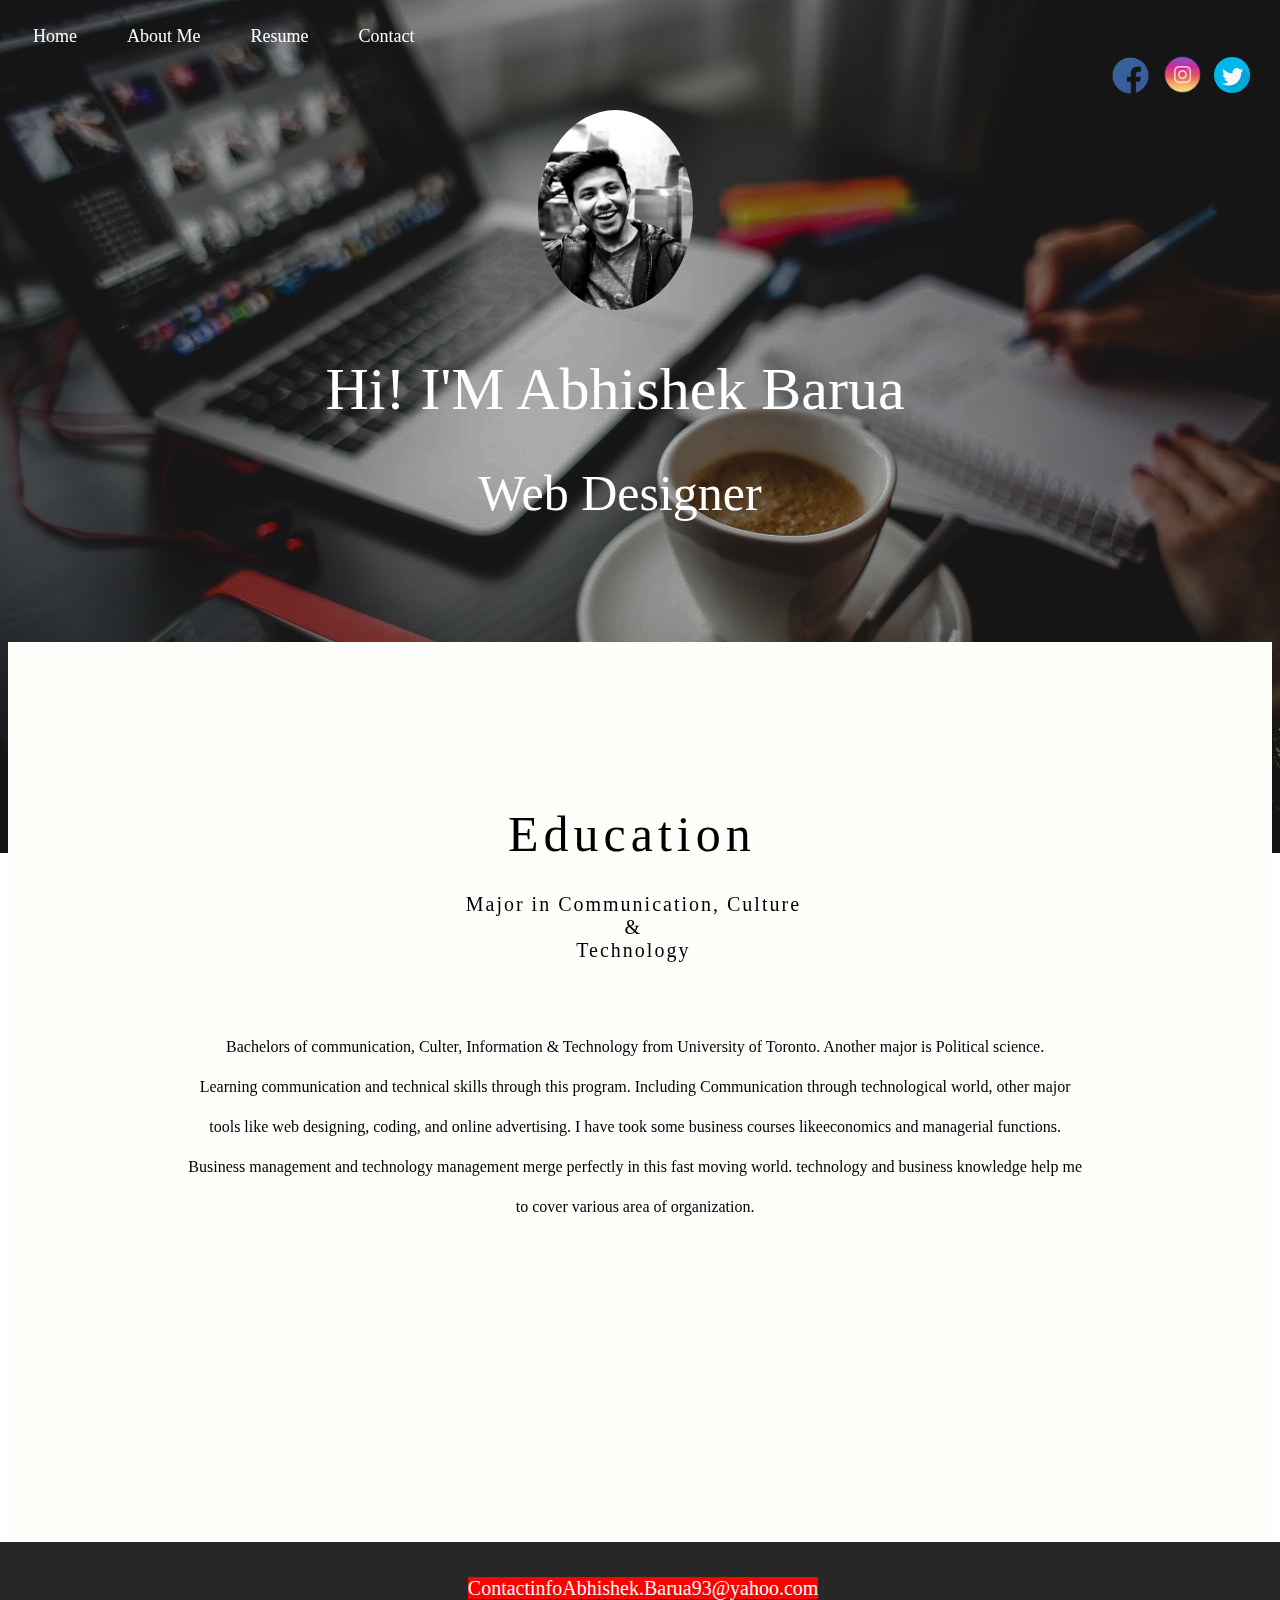
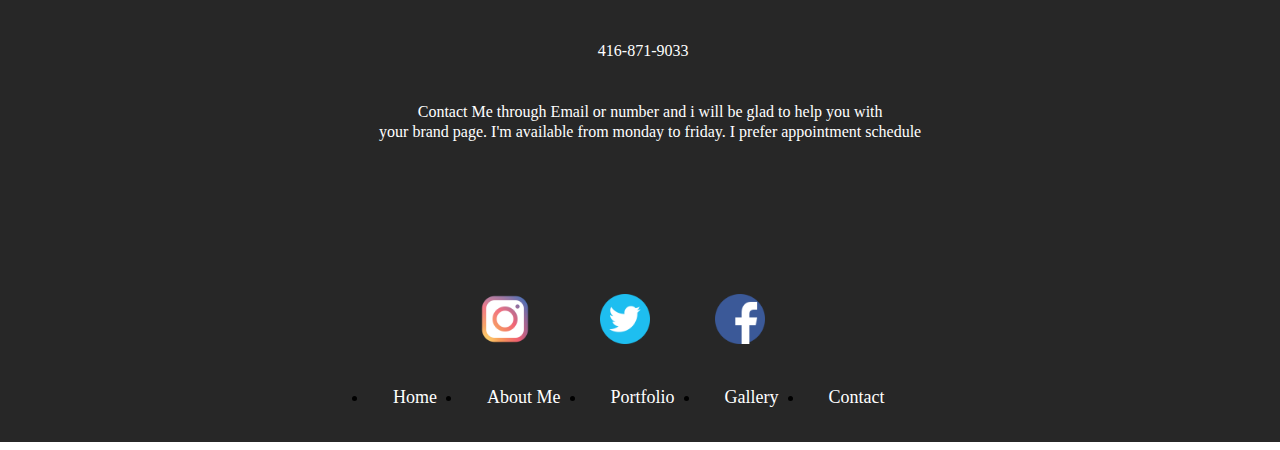
<file: index.html>
<!DOCTYPE html>
<html>
<head>
<title>Abhishek Barua</title>
</head>
<link rel="stylesheet" type="text/css" href="css/main.css">
</head>
<body>

  <ul>
        <li><a href="#index.html">Home</a></li>
        <li><a href="html/about.html">About Me</a></li>
        <li><a href="html/Resume.html">Resume</a></li>
        <li><a href="html/Contact.html">Contact</a></li>
    </ul>
<div>
<header>
  <img src="images/me2.jpg" alt="me"  class="fa fa-me">
  <h1>Hi! I'M Abhishek Barua</h1>
  <h2> Web Designer</h2>
</header>
</div>


<a href="https://twitter.com/AbhishekBarua93">
  <img src="images/t.png" alt="Twitter" width="36" height="36">
</a>
<a>
  <a href="https://www.instagram.com/abhishek.barua93/">
    <img src="images/i.png" alt="instagram" width="70" height="70" class="fa fa-Instagram">
</a>
  <img src="images/f.png" alt="Facebook" width="37" height="37" class="fa fa-Facebook" >
</a>
<head>
<body>

  <main class="wrapper">
  <section class="section parallax bg1">
    <h4>Education</h4>

  <h5> Major in Communication, Culture <br>&<br> Technology</h5>

  <p1> Bachelors of communication, Culter, Information & Technology from University of Toronto. Another major is Political science. <br>
    Learning communication and technical skills through this program. Including Communication through technological world, other major <br>
    tools like web designing, coding, and online advertising. I have took some business courses likeeconomics and managerial functions.<br>
    Business management and technology management merge perfectly in this fast moving world. technology and business knowledge help me <br>
    to cover various area of organization.
  </p1>


  </section>
  <section class="section static">

  </section>
</section>
<section class="section parallax bg2">
  <div id="service">
  <h6>Services</h6>
</div>
<p2 class="headingw">Writing & Brand Development</p2>


<p3> To make good looking website good. I can translate content to awesome website.<br>
makes your profile professional and portray you as an expert in your website. <br>
Also i can make your stress less by generating more traffic and focus on your<br>
target audience. People who wants to create their own brand, i help them in making <br>
their unique brand. Furthermore, i make logos and handle their social media brand too.</p>


</section>
<section class="section static1">

</section>

  <section class="section parallax bg3">
    <div id="skill">
    <p14>Skills & Experience</p14>
  </div>

<p18 id="ex">
  Skills: I took some design courses that help me in web designing. I can do illustration<br>
    designing. Photoshop at intermediate level and web designing including html and css.<br>
  Experience: I had worked with some of designing group that made me learned about basic designing.<br>
Also worked as a social media marketer in a restaurant that gave me idea about importance of web designing<br>
and branding.  </p18>

</section>
  <section class="section static3">

  </section>
</main>
  <div class="footer-main-div">
<div id="whatever">
    <p8 class="email">ContactinfoAbhishek.Barua93@yahoo.com</p8><br>
    <!-- <p8 class="no">416-871-9033</p8> -->
    <div id="push">
    <p9 class="no">416-871-9033</p9>
    <div id= "fp">
      <p12> Contact Me through Email or number and i will be glad to help you with <br>
      your brand page. I'm available from monday to friday. I prefer appointment schedule</P12>
  </div>
  </div>
  <img src="images/social/fb.png" width="50" height="50" class="footer-facebook">
  <img src="images/social/twi.png" width="50" height="50" class="footer-twitter">
  <img src="images/social/insta.png" width="50" height="50" class="footer-insta">





<nav class="ul">
      <li><a href="#index.html" class="bottom-nav">Home</a></li>
      <li><a href="html/about.html" class="bottom-nav">About Me</a></li>
      <li><a href="#Portfolio" class="bottom-nav">Portfolio</a></li>
      <li><a href="#Gallery" class="bottom-nav">Gallery</a></li>
      <li><a href="html/Contact.html" class="bottom-nav">Contact</a></li>
  </nav>
</div>

</body>
</html>
</file>
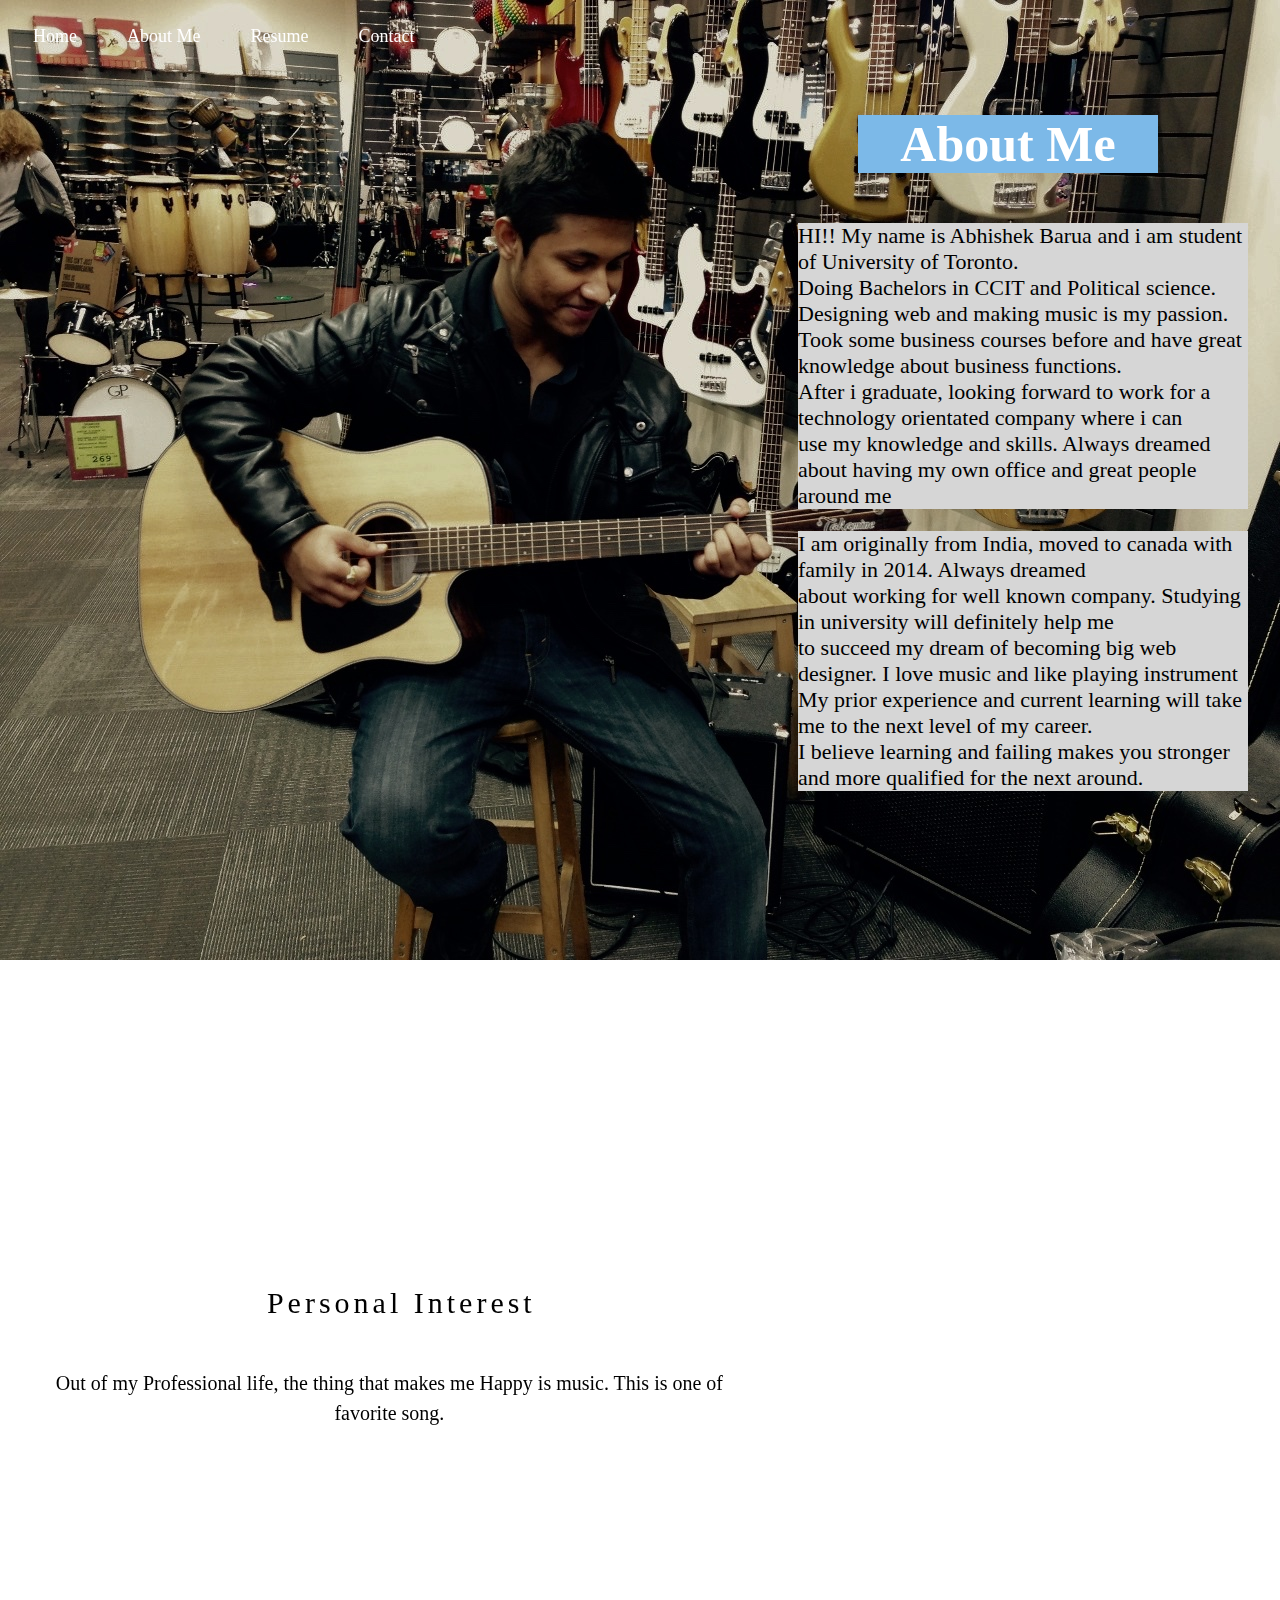
<file: html/About.html>
<!DOCTYPE html>
<html>
<head>
<title>Abhishek Barua</title>
</head>
<link rel="stylesheet" type="text/css" href="../css/main.css">
</head>
<body>
<body class="About">

  <ul>
  <li><a class="active" href="../index.html">Home</a></li>
  <li><a href="About.html">About Me</a></li>
  <li><a href="Resume.html">Resume</a></li>
  <li><a href="contact.html">Contact</a></li>
</ul>
<header>
<h3>About Me</h3>
<p> HI!! My name is Abhishek Barua and i am student of University of Toronto.<br>
 Doing Bachelors in CCIT and Political science. Designing web and making music is my passion.<br>
Took some business courses before and have great knowledge about business functions. <br>
After i graduate, looking forward to work for a technology orientated company where i can <br>
use my knowledge and skills. Always dreamed about having my own office and great people around me<br>
</p>

<p> I am originally from India, moved to canada with family in 2014. Always dreamed <br>
about working for well known company. Studying in university will definitely help me <br>
to succeed my dream of becoming big web designer. I love music and like playing instrument<br>
My prior experience and current learning will take me to the next level of my career. <br>
I believe learning and failing makes you stronger and more qualified for the next around.</p>
<head>
<body>
  <main class="wrapper">
  <section class="section parallax bg4">
    <p5 class="personalinterest">Personal Interest</p5>
    <p6> Out of my Professional life, the thing that makes me Happy is music. This is one of <br>
      favorite song.</p6>
      <iframe width="540" height="315" margin-top="170" src="https://www.youtube.com/embed/ChijM6EIWF0" frameborder="0" encrypted-media" allowfullscreen></iframe>
  </section>
</body>
  </html>
</file>
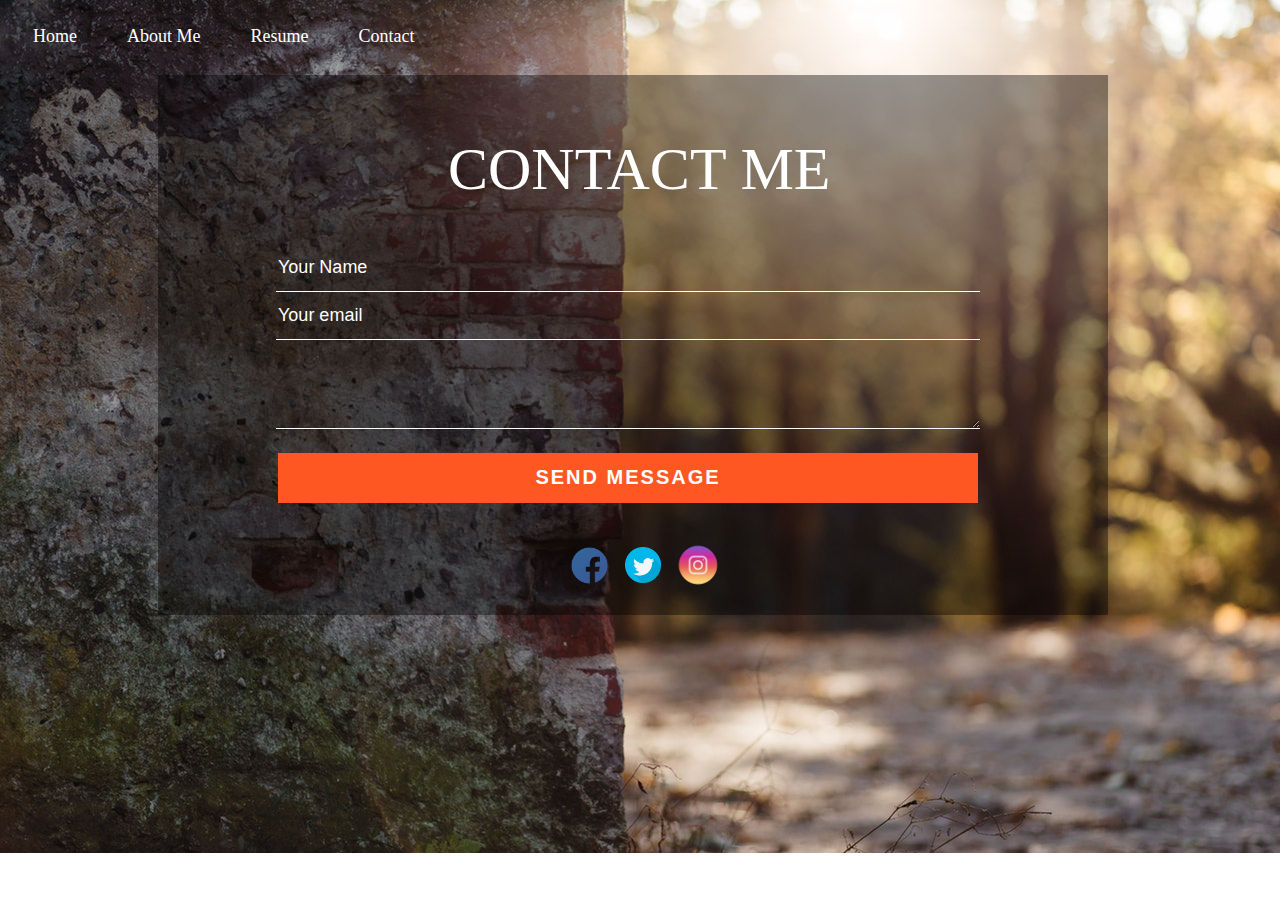
<file: html/Contact.html>
<!DOCTYPE html>
<html>
<head>
<title>Abhishek Barua</title>
</head>
<link rel="stylesheet" type="text/css" href="../css/main.css">
</head>
<body>
<body class="contact">


    <ul>
        <li><a class="active" href="../index.html">Home</a></li>
        <li><a href="About.html">About Me</a></li>
        <li><a href="Resume.html">Resume</a></li>
        <li><a href="#Contact">Contact</a></li>
    </ul>

<!-- <div class="contact-title"> -->

    <h1 class="content-title"> Contact Me</h1>
<div class="container">
<div class="contact-form">

    <form id="contact-form" method="post" action="">
        <input name="name" type="text" class="form-control" placeholder="Your Name" required>

        <input name="email" type="email" class="form-control" placeholder="Your email" required>

        <textarea name="message" type="text" class="form-control" placeholder="Message" rows="4" required>
        </textarea><br>

        <input type="submit" class="form-control submit" value="SEND MESSAGE">
      </form>
 </div>

  </body>
<img src="../images/i.png" alt="instagram" width="60" height="60" class="contact-instagram"></a>
<img src="../images/f.png" alt="Facebook" width="37" height="37" class="contact-facebook" >
<a href="https://twitter.com/AbhishekBarua93">
  <img src="../images/t.png" alt="Twitter" width="36" height="36" class="contact-twitter">
</html>
</file>
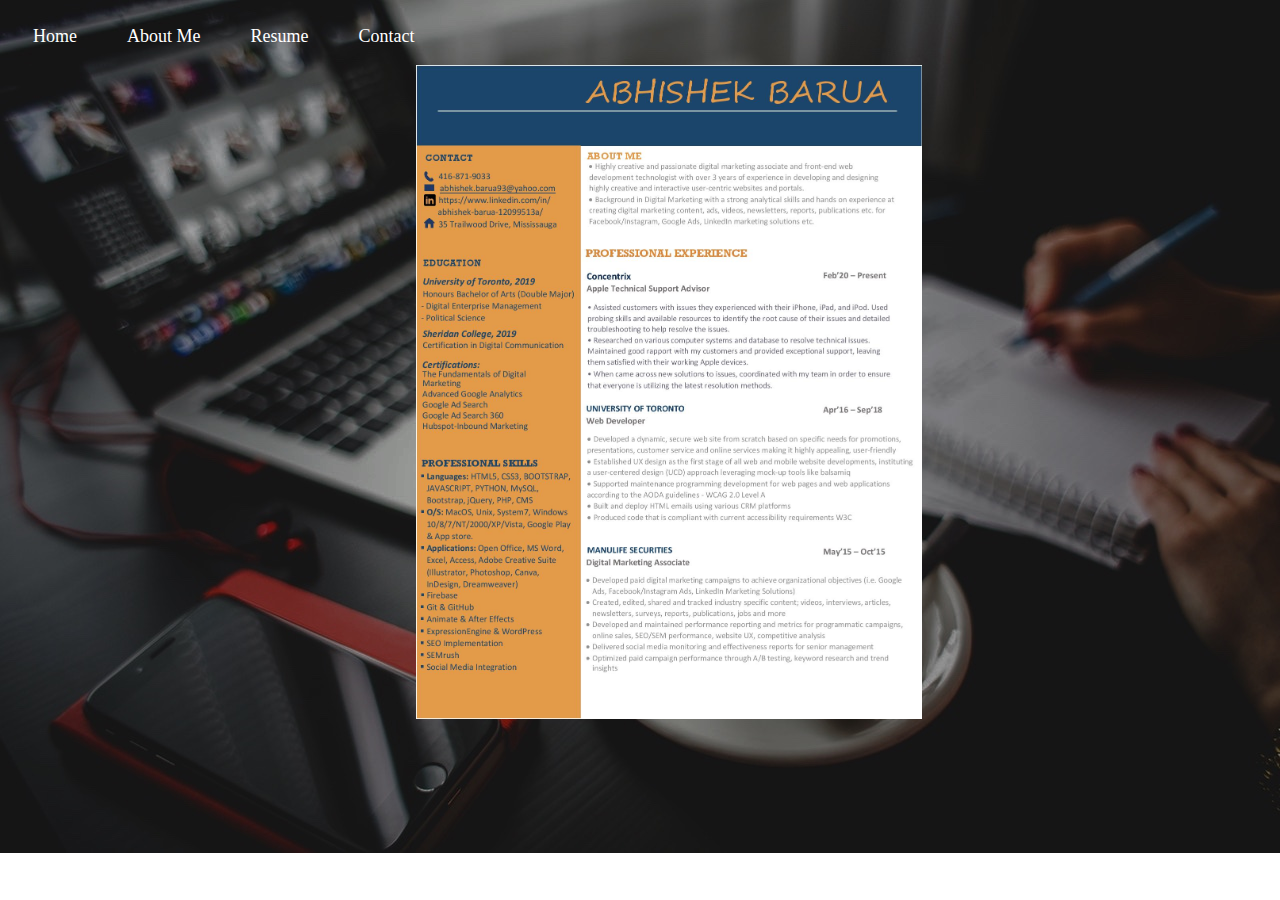
<file: html/Resume.html>
<!DOCTYPE html>
<html>
<head>
<title>Abhishek Barua</title>
</head>
<link rel="stylesheet" type="text/css" href="../css/main.css">
</head>
<body>


  <ul>
        <li><a class="active" href="../index.html">Home</a></li>
        <li><a href="About.html">About Me</a></li>
        <li><a href="../file/Abhishek barua_ copy.jpg.pdf">Resume</a></li>
        <li><a href="Contact.html">Contact</a></li>
    </ul>
<img src="../file/Abhishek barua_ copy.jpg" class="resume"id="resume1">



</body>
</html>
</file>
<file: css/main.css>
h1 {
    text-align: center;
    font-size: 60px;
    color: white;
    font-family: "Times new roman", Times, serif;
    margin-left: 80px;
    padding-top: 250px;
    padding-right: 50px;
    margin-top: 40px;
    margin-right: 80px;
    font-weight: normal;
}
p {
	font-size: 22px;
  text-align: left;
  color: black;
  margin-left: 790px;
  top: 30px;
  background-color: #D6D6D6; width: 450px;
  opacity: 40px;
  font-family: "Times new roman", times, serif

}
p1 {
  color: black;
  margin-right: 190px;
  margin-top: 70px;
  text-align: centre;
  line-height: 40px;
  margin-left: -1100px;
  font-size: 16px;
}
p3{
  color: black;
  margin-top: 100px;
  text-align: center;
  margin-left: -800px;
  line-height: 30px;
  font-size: 16px;
}
p6 {
  color: black;
  margin-top: 270px;
  margin-left: -480px;
  text-align: center;
  font-size: 20px;
  line-height: 30px;
}
.personalinterest {
  color: black;
  margin-top: 80px;
  font-size: 30px;
  letter-spacing: 4px;
  margin-left: 250px;

}
h2 {
	font-size: 50px;
	color: white;
  margin-left: -50px;
  margin-top: 15px;
  margin-bottom: 120px;
  font-family: "times new roman", Times, serif;
  font-weight:normal;

  padding-left: 10px;
}
h3 {
  background-color: #7CB9E8; width: 300px;
  color: white;
  font-size: 50px;
  margin-left: 850px;
}
h4 {
  color: black;
  margin-top: -450px;
  font-size: 50px;
  margin-left: 500px;
  letter-spacing: 5px;
  font-family: "times new roman," Times, serif;
  font-weight: normal;
}

h5 {
  color: black;
  margin: 0 auto;
  margin-bottom: 330px;
  margin-left: -290px;
  font-size: 20px;
  font-weight: 200;
  letter-spacing: 2px;
  text-align: center;
}
h6 {
  color: black;
  font-size: 50px;
  font-weight: normal;
  margin-bottom: 600px;
  letter-spacing: 2px;
  margin-left: 300px;
}
.headingw {
  color: black;
  margin-left: -280px;
  margin-bottom: 250px;
  font-size: 25px;
  letter-spacing: 4px;

}

img {
  float:right;
  margin-top: -610px;
  padding: 25px 30px;
  margin-right: -8px;

}
.fa-me {
  float:left;
  margin-left: 500px;
  margin-top: -20px;
  border-radius: 50%;
  width: 155px;
  height: 200px;
}
.fa-Instagram {
  float:right;
  margin-right: 32px;
  margin-top: -620px;
  width: 55px;
  height: 55px;
}
.fa-Facebook {
  margin-right: 93px;
  float:right;
  margin-top: -610px;

}

/*
h1 {
    background-color: lightgrey;
}
h1 {
    font-family: "Helvetica", Times, serif;
}
 */

body {
    background-image: url("../images/d2.jpg");
    background-repeat: no-repeat;
    text-align: center;

}
body.contact {
  background-image: url("../images/b.jpg");
}
body.About {
  background-image: url("../images/m30.jpg");
  background-repeat: no-repeat;
}
.contact-instagram {
  margin-top: 7px;
  margin-right: 350px;
  margin-left: -30px;
}
.contact-facebook {
  margin-top: 19px;
  margin-right: 30px;
}
.contact-twitter {
  margin-top: 19px;
  margin-right: -150px;
}
ul {
    list-style-type: none;
    margin: 0;
    padding: 0;
    overflow: hidden;
    position: sticky;
    top: 0;
}

li {
    float: left;
}

li a {
    display: block;
    color: white;
    text-align: center;
    padding: 18px 25px;
    text-decoration: none;
    font-size: 18px;
}

/* Change the link color to #111 (black) on hover */
li a:hover {
    background-color: rgb(255, 7, 50) ;
}

.content-title  {
  padding-top: 0;
  margin-top: 70px;
  margin-left: 440px;
  float: left;
  text-transform: uppercase;
  /* transition: all 4s ease-in-out; */
}

::placeholder {
  color: white;
}
form {
  margin-left: 40px;
  margin-top: 10px;

/* transition: all 4s ease-in-out; */
}
.form-control {
  width: 700px;
  background: transparent;
  border: none;
  outline: none;
  border-bottom: 1px solid white;
  color: #F7F9F9;
  font-size: 18px;
  margin-right: 40px;
  margin-left: -10px;
}
input{

  height: 45px;
}

form .submit{
  background: #ff5722;
  border-color: transparent;
  color: white;
  /* color: #fff; */
  font-size: 20px;
  font-weight: bold;
  letter-spacing: 2px;
  height: 50px;
  margin-top: 20px;
}
form .submit:hover{
  background-color: #f44336;
  cursor: pointer;
}
.container {
  width: 950px;
  height: 540px;
  background: rgba(0,0,0,0.4);
  margin-left: 150px;
}
.box {
  width: 20px;
  height:30px;
  background-color: white;
}
.wrapper {
  /* The height needs to be set to a fixed value for the effect to work.
   * 100vh is the full height of the viewport. */
  height: 100vh;
  /* The scaling of the images would add a horizontal scrollbar, so disable x overflow. */
  overflow-x: hidden;
  /* Enable scrolling on the page. */
  overflow-y: auto;
  /* Set the perspective to 2px. This is essentailly the simulated distance from the viewport to transformed objects.*/
  perspective: 2px;
}

.section {
  /* Needed for children to be absolutely positioned relative to the parent. */
  position: relative;
  /* The height of the container. Must be set, but it doesn't really matter what the value is. */
  height: 100vh;

  /* For text formatting. */
  display: flex;
  align-items: center;
  justify-content: center;
  color: white;


}

.parallax::after {
  /* Display and position the pseudo-element */
  content: " ";
  position: absolute;
  top: 0;
  right: 0;
  bottom: 0;
  left: 0;

  /* Move the pseudo-element back away from the camera,
   * then scale it back up to fill the viewport.
   * Because the pseudo-element is further away, it appears to move more slowly, like in real life. */
  transform: translateZ(-1px) scale(1.5);
  /* Force the background image to fill the whole element. */
  background-size: 100%;
  /* Keep the image from overlapping sibling elements. */
  z-index: -1;
}

/* The styling for the static div. */
.static {
  background-image: url("../images/d4.jpg");
  height: 350px;

}
.static1{
  background-image: url("../images/c5.jpg");
  height: 350px;
}
.static3 {
  background-image: url("../images/b22.jpg");
  height: 450px;
}

/* Sets the actual background images to adorable kitties. This part is crucial. */
.bg1::after {
  background-color: #FEFEFA
}

.bg2::after {
  background-color: white;
  margin: 0 auto;
}
.bg3::After {
  background-color: white;
  height: 350px;



}
.hp4 {
  color: black;
  margin-top: 100%;
  font-size: 30px;
}
.footer-main-div {
  width: 1450px;
  height: 460px;
  /* margin-bottom: -670px; */
  margin-left:-40px;
  background-color: #272727;
  padding: 20px 0px;
  }
.footer-facebook {
  margin-right: 580px;
  margin-top: 9%;
}
.footer-twitter {
  margin-top: 9%;
  margin-right: 5px;
}
.footer-insta {
  margin-top: 9%;
  margin-right: 10px;
}

.ul {
  margin-left: 400px;
  margin-top: 100px;
}
p11 {
  color: white;
  background-color: red;
}
.Gallery {
  background-image: url("../images/c1.jpg");
}
h7 {
  color: white;
  font-size: 40px;
  font-weight: normal;
  letter-spacing: 3px;
  margin-top: 800px;
}

.Education {
  font-size: 30px;
  margin-bottom: -100px;
  padding-bottom: 90px;

}

.email {

  /*clear: both;*/
  float: none;
  color: white;
  margin-left:-4%;
  font-size: 20px;
  background-color: red;
}

.no {
  /* margin: auto; */
  /* margin-left: 500px; */
  color: white;
  clear:both;
  margin-left:-4%;
}
#whatever{
  margin-top:1%;
  margin-right: 3%;
}
#push{
  margin-top:3%;
}
#fp {
  color: white;
  margin-top: 3%;
  line-height: 20px;
  margin-right: 3%;
}
.resume {
  margin-top: 0;
  padding: 0;
  margin-right: 0;
  width: 40%;
  height: 30%;
}
#resume1 {
  
  margin-right:350px;
  
}

#service{
  margin-left:20%;
}
.haa {
  color:black;
}
#skill {
margin-bottom: 40%;
color: black;
font-size: 40px;
letter-spacing: 2px;
margin-left: 0%;
background-color: none;
}
p18 {
  color: black;

  text-align: center;
  margin-top: 20px;
  line-height: 25px;
  margin: auto;
}
#ex {
  margin-right: 20%;
  position: absolute;
  font-size: 16px;
  line-height: 25px;
}
</file>
